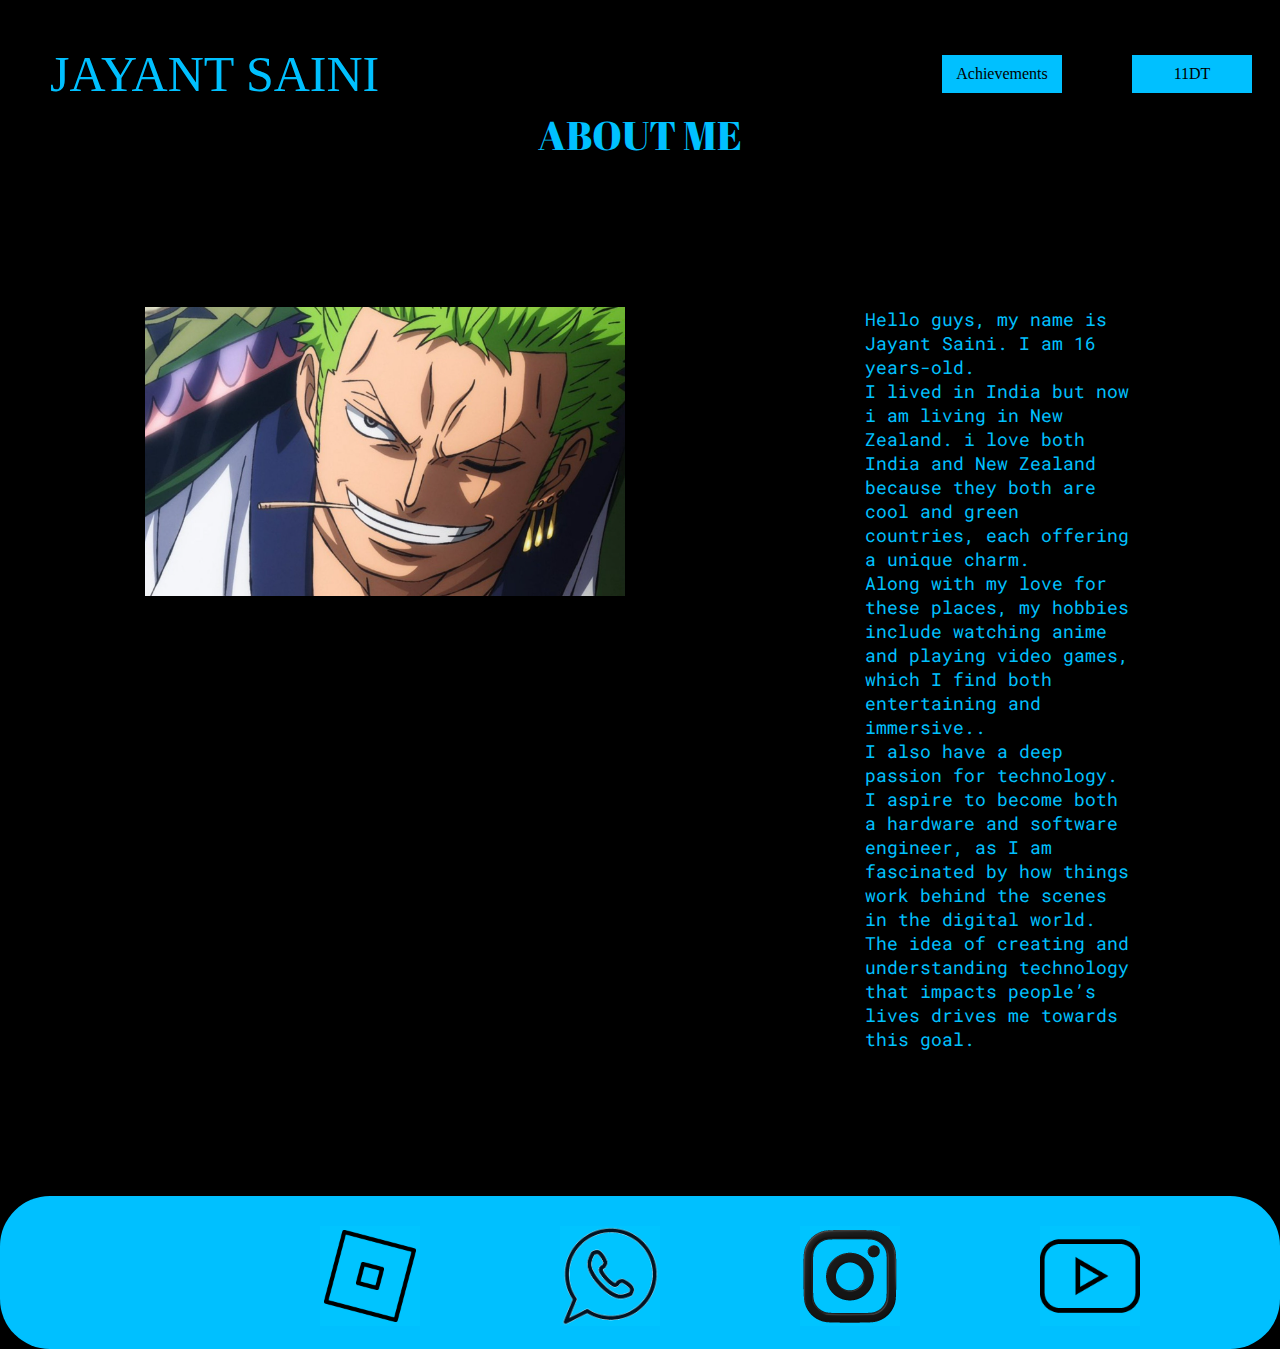
<file: Index.html>
<!DOCTYPE html>
<html>
    <head>

        <title>MY PORTFOLIO</title>
        <link rel="stylesheet"  href="./styles/Styles.css"> 
    </head>
    <body>
        <div class="heading-container">
            <div class="logo">
                JAYANT SAINI
            </div>
            <div class="button-container">
                <a href="achievements.html">
                    <div class="button"> 
                        Achievements
                    </div>
                </a>
                <a href="11DT.html">   
                    <div class="button">
                        11DT
                    </div>
                </a>
            </div>
        </div>
        <div class="ME">
        ABOUT ME
        </div>  
        <div class="middle-section">
  
            <div class="pic">
            </div>  
            
            <div class="About-Me"> 
                Hello guys, my name is Jayant Saini. I  am 16 years-old.<br>     
        
                I lived in India but now i am living in New Zealand. i love both India and New Zealand because they both are cool and green countries, each offering a unique charm. <br>

                Along with my love for these places, my hobbies include watching anime and playing video games, which I find both entertaining and immersive.. <br>

                I also have a deep passion for technology. 
                I aspire to become both a hardware and software engineer, as I am fascinated by how things work behind the scenes in the digital world.
                 The idea of creating and understanding technology that impacts people’s lives drives me towards this goal.
                

            </div>    
        </div>    

        <div class="last-section">

            <a href="https://www.roblox.com/users/5392530096/profile" class="roblox icon"></a>
            <a href="whatsapp.html" class="whatsapp icon"></a>
            <a href="https://www.instagram.com/unknown_killer_1110/" class="insta icon"></a>    
            <a href="http://www.youtube.com/@THEUNKNOWNDEMON_666" class="youtube icon"></a>         
        </div>    

    </body>


</html>
</file>
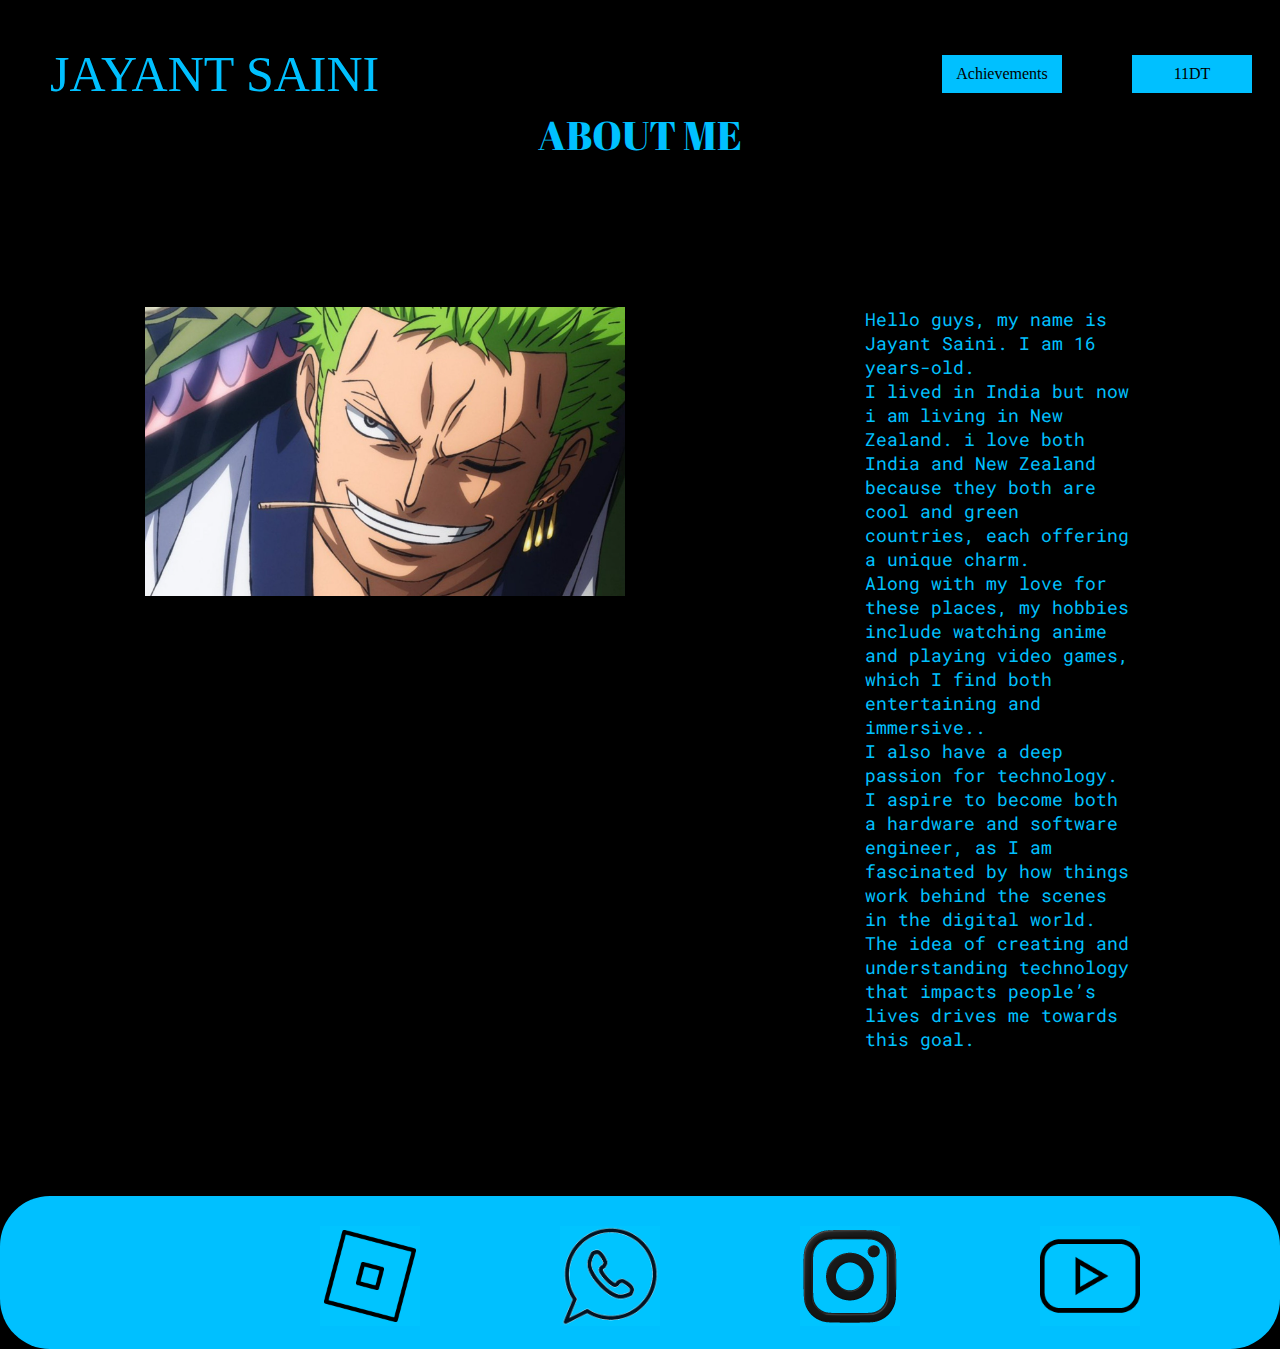
<file: index.html>
<!DOCTYPE html>
<html>
    <head>

        <title>MY PORTFOLIO</title>
        <link rel="stylesheet"  href="./styles/Styles.css"> 
    </head>
    <body>
        <div class="heading-container">
            <div class="logo">
                JAYANT SAINI
            </div>
            <div class="button-container">
                <a href="achievements.html">
                    <div class="button"> 
                        Achievements
                    </div>
                </a>
                <a href="11DT.html">   
                    <div class="button">
                        11DT
                    </div>
                </a>
            </div>
        </div>
        <div class="ME">
        ABOUT ME
        </div>  
        <div class="middle-section">
  
            <div class="pic">
            </div>  
            
            <div class="About-Me"> 
                Hello guys, my name is Jayant Saini. I  am 16 years-old.<br>     
        
                I lived in India but now i am living in New Zealand. i love both India and New Zealand because they both are cool and green countries, each offering a unique charm. <br>

                Along with my love for these places, my hobbies include watching anime and playing video games, which I find both entertaining and immersive.. <br>

                I also have a deep passion for technology. 
                I aspire to become both a hardware and software engineer, as I am fascinated by how things work behind the scenes in the digital world.
                 The idea of creating and understanding technology that impacts people’s lives drives me towards this goal.
                

            </div>    
        </div>    

        <div class="last-section">

            <a href="https://www.roblox.com/users/5392530096/profile" class="roblox icon"></a>
            <a href="whatsapp.html" class="whatsapp icon"></a>
            <a href="https://www.instagram.com/unknown_killer_1110/" class="insta icon"></a>    
            <a href="http://www.youtube.com/@THEUNKNOWNDEMON_666" class="youtube icon"></a>         
        </div>    

    </body>


</html>
</file>
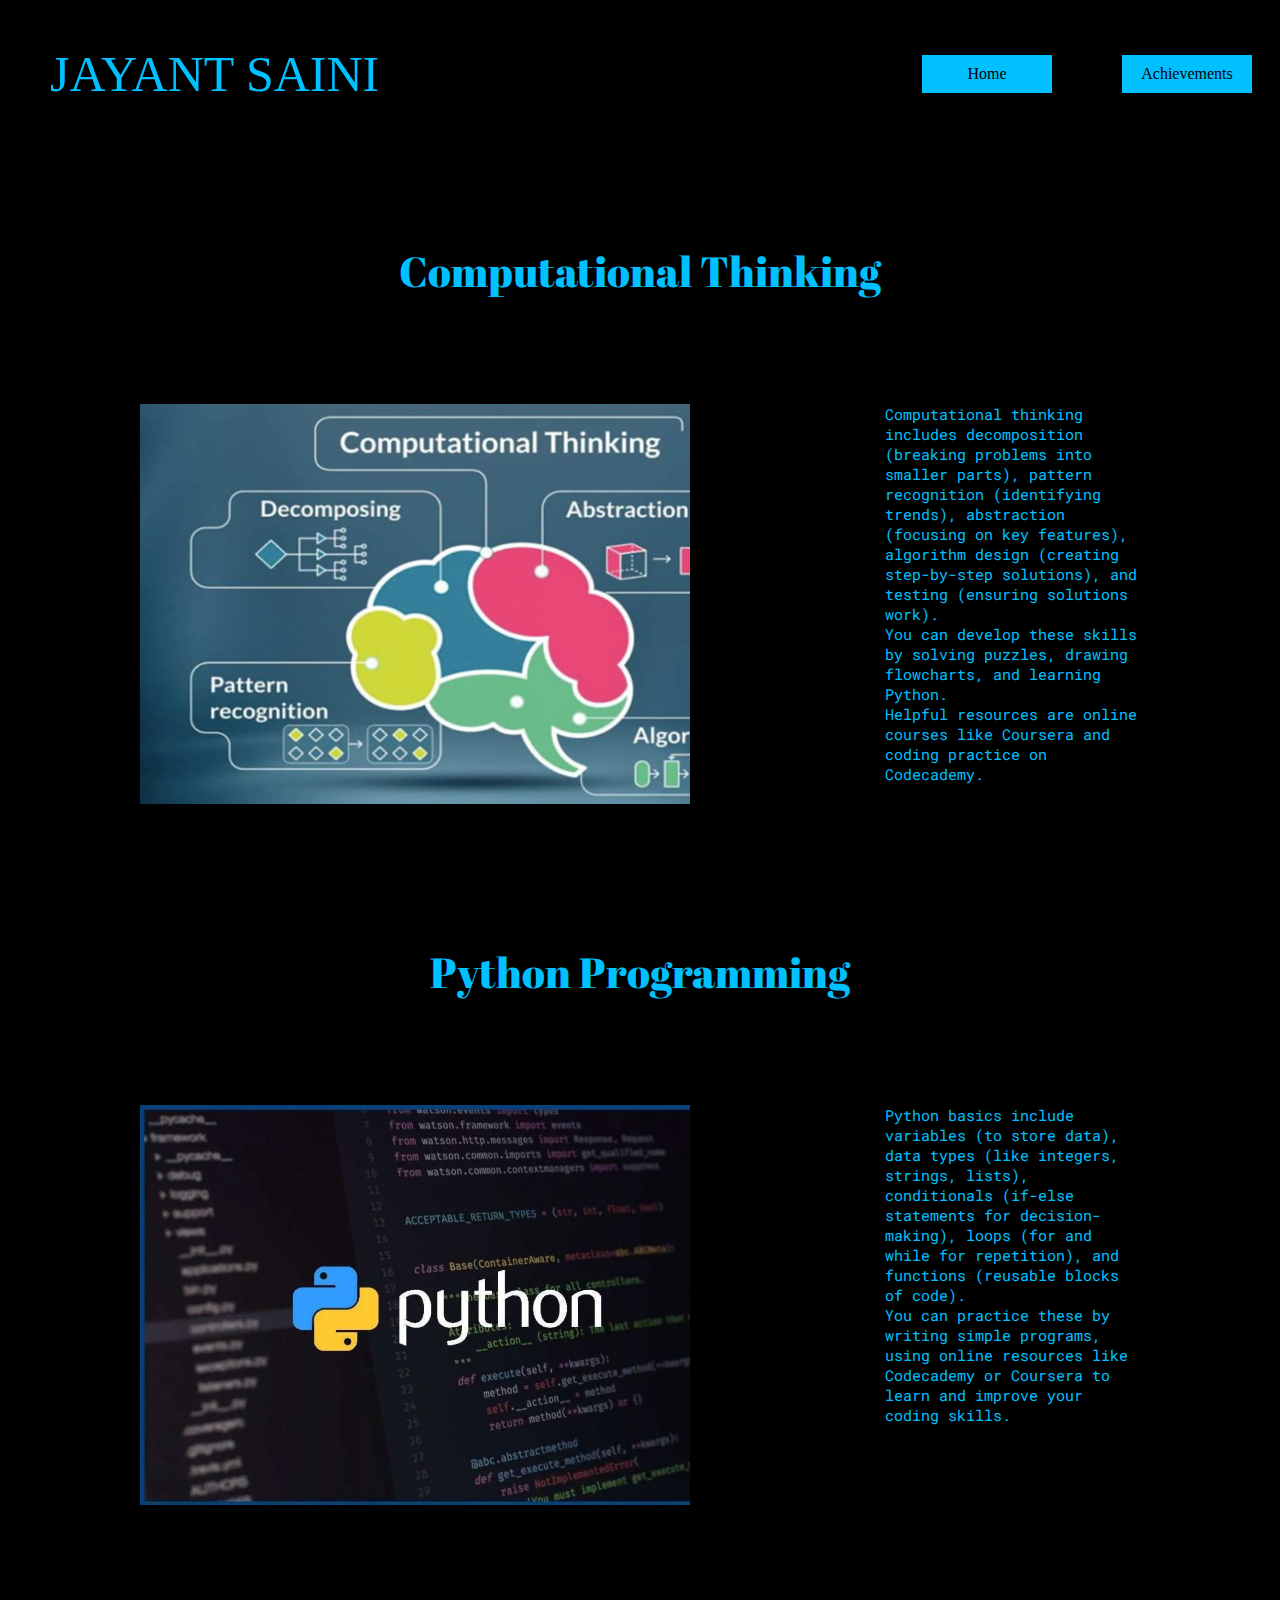
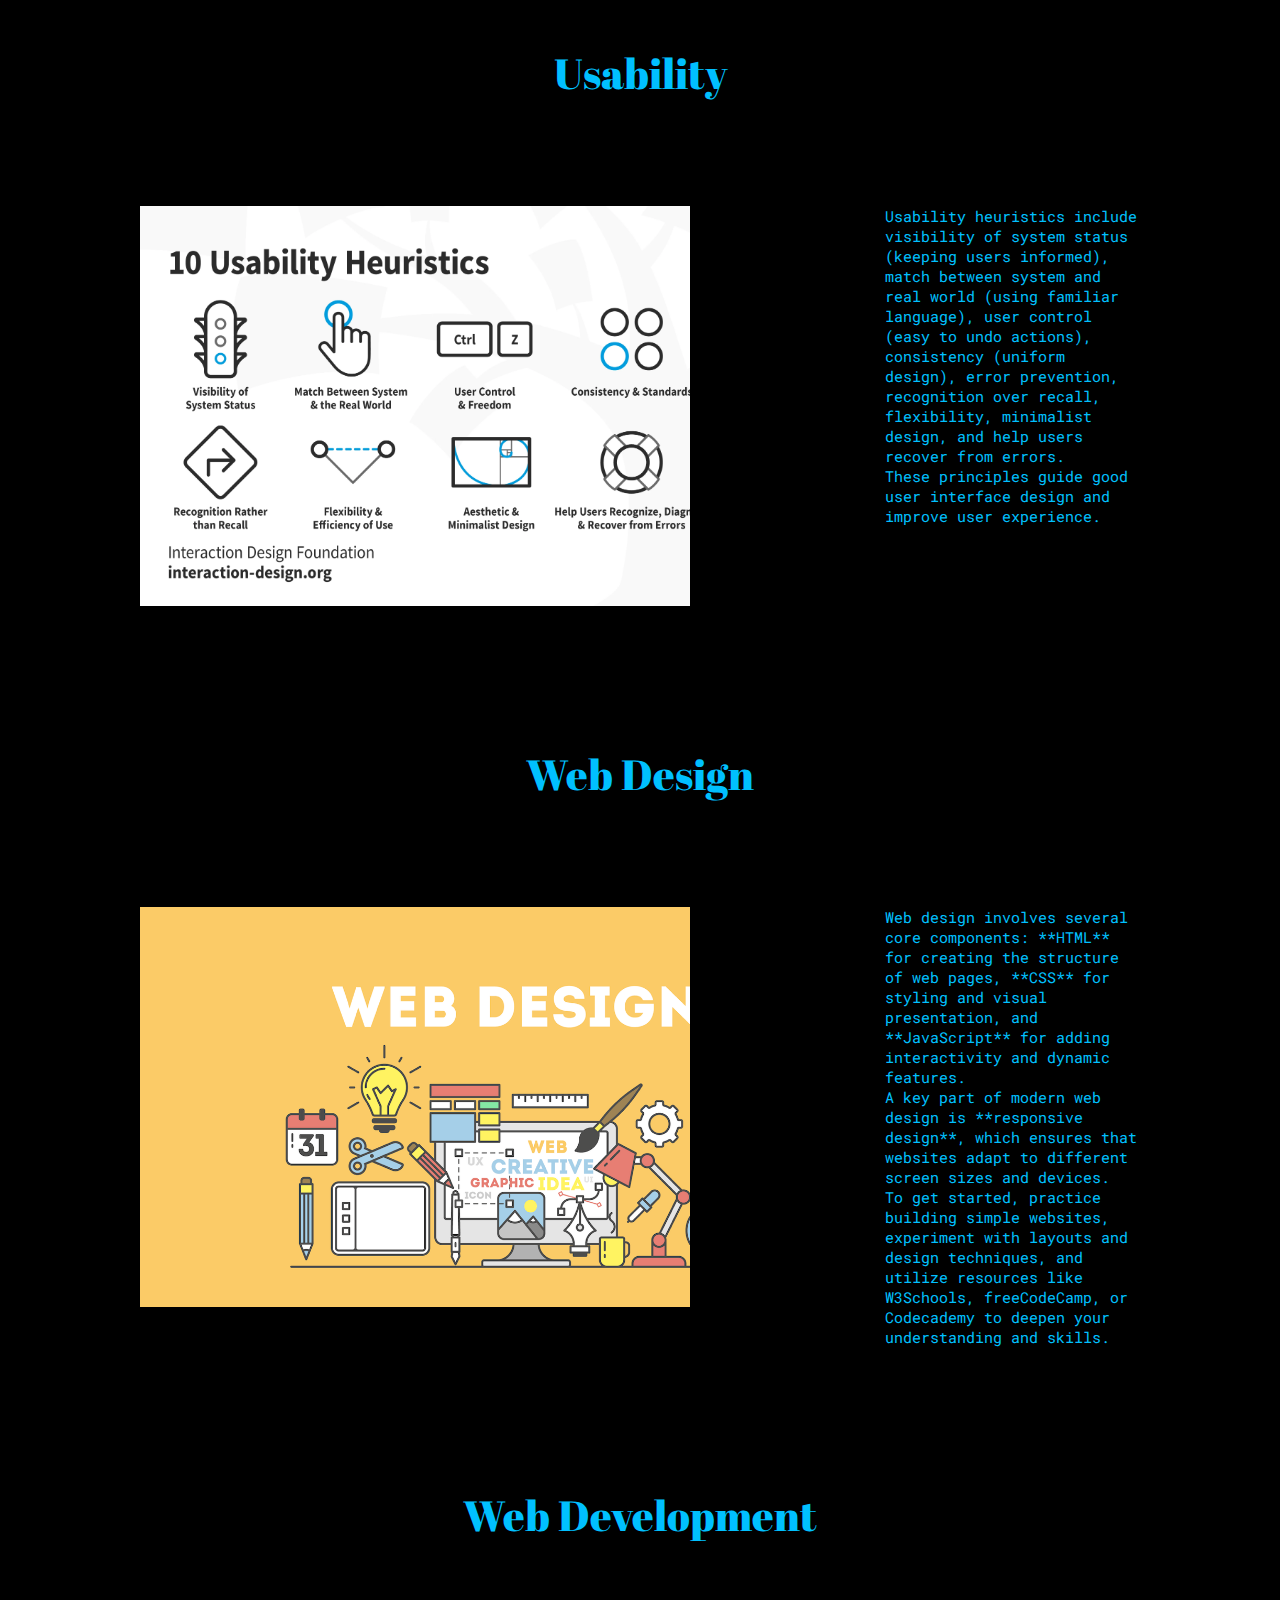
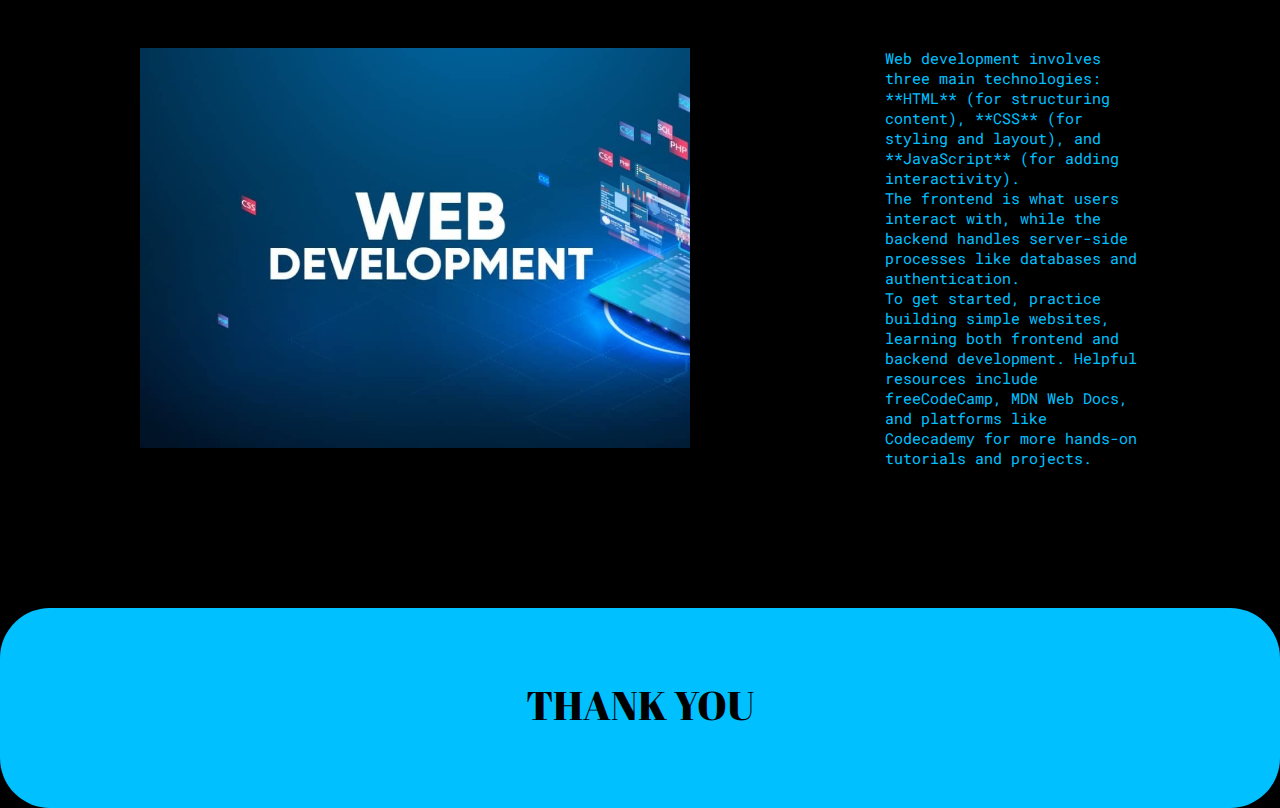
<file: 11DT.html>
<!DOCTYPE html>
<html>
    <head>

        <title>MY PORTFOLIO</title>
        <link rel="stylesheet"  href="styles/Styles11DT.css"> 
    </head>
    <body>
        <div class="heading-container">
            <div class="logo">
                JAYANT SAINI
            </div>
            <div class="button-container">
                <a href="Index.html">   
                    <div class="button">
                        Home
                    </div>
                </a>
                <a href="achievements.html">
                <div class="button"> 
                    Achievements
                </div>
                </a>
            </div>
        </div>
        <div class="middle-section">

            <div class="Computational-Thinking">
                <div class="title">
                    Computational Thinking
                </div>
                <div class="information-container">
                    <div class="pic A"></div>
                    <div class="about-it">
                        Computational thinking includes decomposition (breaking problems into smaller parts), pattern recognition (identifying trends), abstraction (focusing on key features), algorithm design (creating step-by-step solutions), and testing (ensuring solutions work). <br>
                        You can develop these skills by solving puzzles, drawing flowcharts, and learning Python. <br>
                        Helpful resources are online courses like Coursera and coding practice on Codecademy.
                    </div>
                </div>
            </div>  

            <div class="Python-Programming">
                <div class="title">
                    Python Programming
                </div>
                <div class="information-container">
                    <div class="pic B"></div>
                    <div class="about-it">
                        Python basics include variables (to store data), data types (like integers, strings, lists), conditionals (if-else statements for decision-making), loops (for and while for repetition), and functions (reusable blocks of code).<br> 
                        You can practice these by writing simple programs, using online resources like Codecademy or Coursera to learn and improve your coding skills.
                    </div>
                </div>
            </div>  

            <div class="Usability">
                <div class="title">
                    Usability
                </div>
                <div class="information-container">
                    <div class="pic C"></div>
                    <div class="about-it">
                        Usability heuristics include visibility of system status (keeping users informed), match between system and real world (using familiar language), user control (easy to undo actions), consistency (uniform design), error prevention, recognition over recall, flexibility, minimalist design, and help users recover from errors. <br>
                        These principles guide good user interface design and improve user experience.  
                    </div>
                </div>
            </div>   

            <div class="Web-Design">
                <div class="title">
                    Web Design
                </div>
                <div class="information-container">
                    <div class="pic D"></div>
                    <div class="about-it">
                        Web design involves several core components: **HTML** for creating the structure of web pages, **CSS** for styling and visual presentation, and **JavaScript** for adding interactivity and dynamic features. <br>
                        A key part of modern web design is **responsive design**, which ensures that websites adapt to different screen sizes and devices. <br>
                        To get started, practice building simple websites, experiment with layouts and design techniques, and utilize resources like W3Schools, freeCodeCamp, or Codecademy to deepen your understanding and skills. <br>  
                    </div>        
                </div>
            </div>

            <div class="Web-Development">
                <div class="title">
                    Web Development
                </div>
                <div class="information-container">
                    <div class="pic E"></div>
                    <div class="about-it">
                        Web development involves three main technologies: **HTML** (for structuring content), **CSS** (for styling and layout), and **JavaScript** (for adding interactivity). <br>
                        The frontend is what users interact with, while the backend handles server-side processes like databases and authentication. <br>
                        To get started, practice building simple websites, learning both frontend and backend development. Helpful resources include freeCodeCamp, MDN Web Docs, and platforms like Codecademy for more hands-on tutorials and projects. <br>
                    </div>
                </div>
            </div>   
          
        </div>
        <div class="last-section">
            <div class="TY"> THANK YOU </div>
        </div>
    </body>
</file>
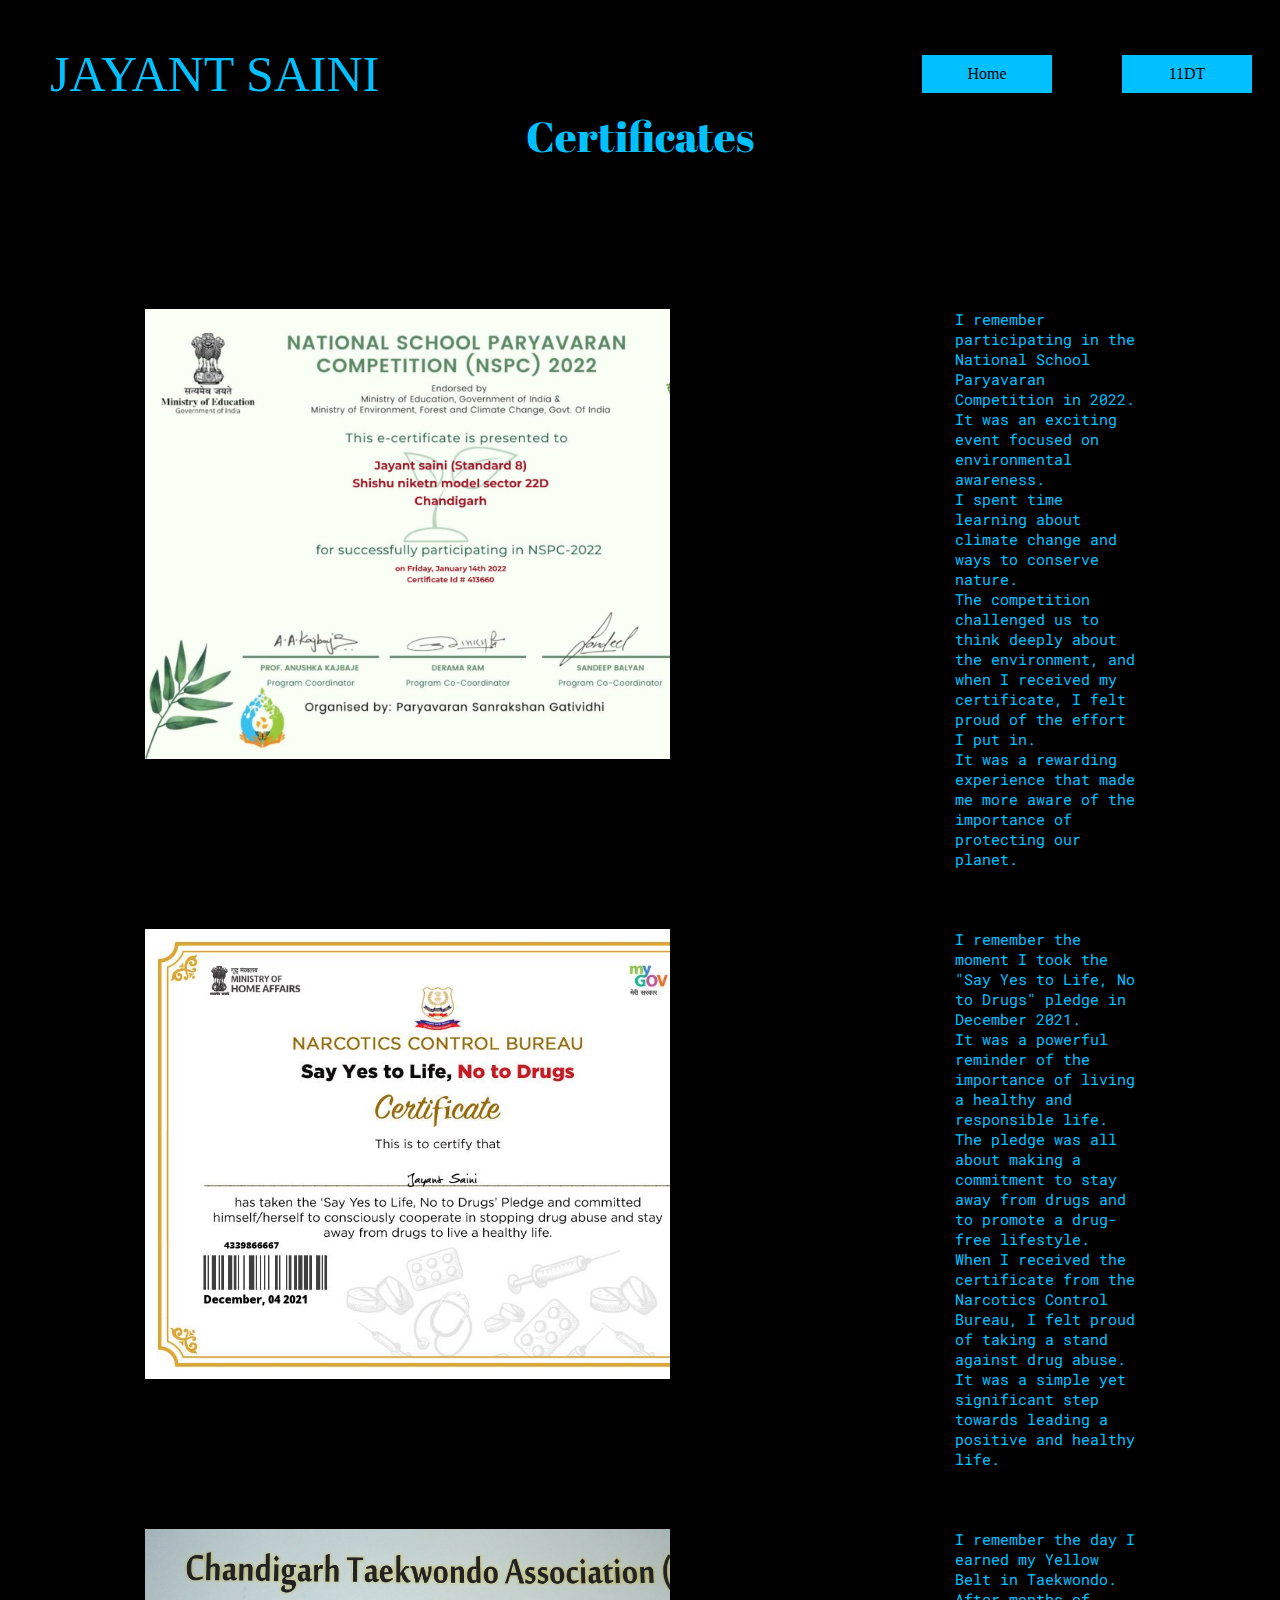
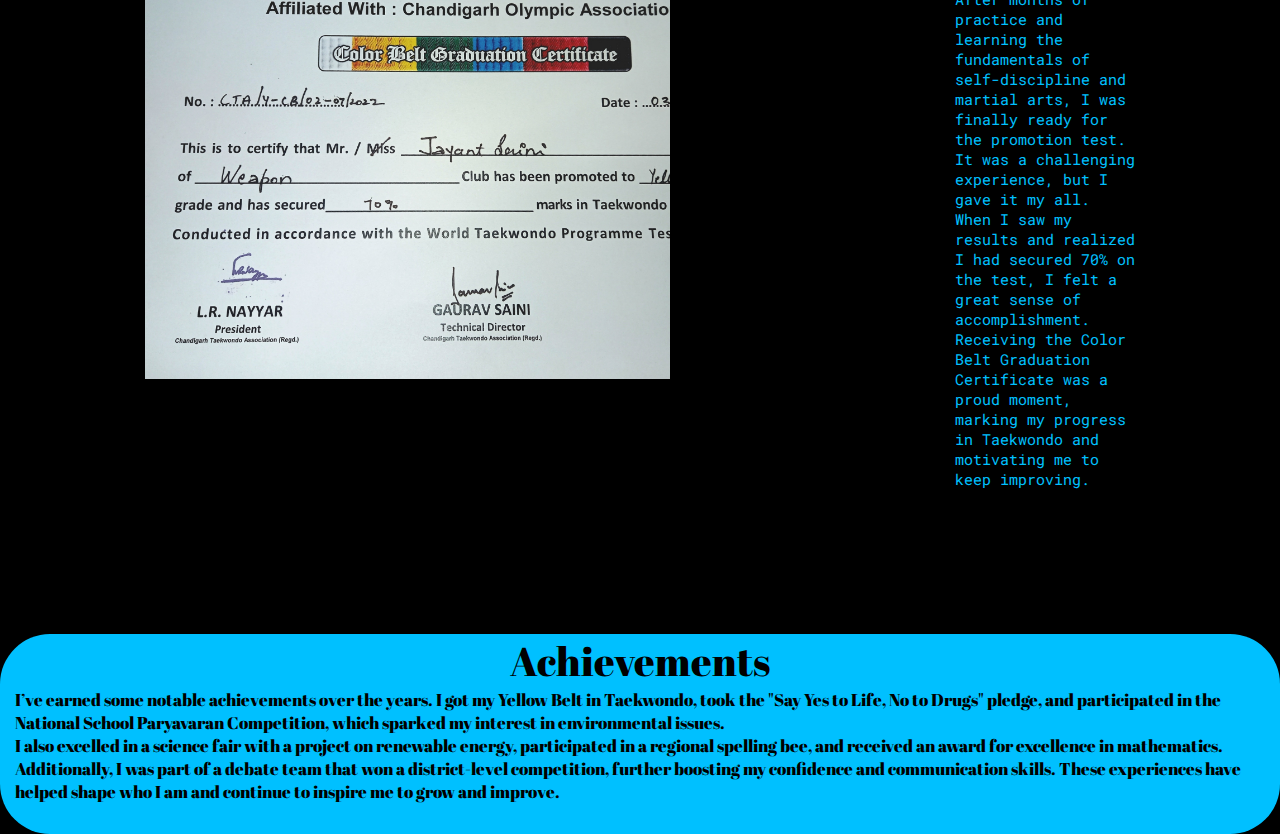
<file: achievements.html>
<!DOCTYPE html>
<html>
<head>
    <title>MY PORTFOLIO</title>
    <link rel="stylesheet"  href="./styles/StylesAchievement.css">
</head>
<body>
    <div class="heading-container">
        <div class="logo">
            JAYANT SAINI
        </div>
        <div class="button-container">
            <a href="Index.html">
                <div class="button"> 
                    Home
                </div>
            </a>
            <a href="11DT.html">   
                <div class="button">
                    11DT
                </div>
            </a>
        </div>    
    </div>
    
    <div class="title-1">
        Certificates
    </div>
    <div class="middle-section">
        <div class="part1">
            <div class="pic A">
            </div>
            <div class="about-it">
                I remember participating in the National School Paryavaran Competition in 2022.<br>
                It was an exciting event focused on environmental awareness.<br>
                I spent time learning about climate change and ways to conserve nature.<br> 
                The competition challenged us to think deeply about the environment, and when I received my certificate, I felt proud of the effort I put in.<br>
                It was a rewarding experience that made me more aware of the importance of protecting our planet.<br>
            </div>        
        </div>  
        <div class="part2">  
            <div class="pic B">
            </div>
            <div class="about-it">
                I remember the moment I took the "Say Yes to Life, No to Drugs" pledge in December 2021.<br>
                It was a powerful reminder of the importance of living a healthy and responsible life.<br> 
                The pledge was all about making a commitment to stay away from drugs and to promote a drug-free lifestyle.<br>
                When I received the certificate from the Narcotics Control Bureau, I felt proud of taking a stand against drug abuse.<br>
                It was a simple yet significant step towards leading a positive and healthy life.<br>
            </div>
        </div>
        <div class="part3">    
            <div class="pic C">
            </div>
            <div class="about-it">
                I remember the day I earned my Yellow Belt in Taekwondo.<br>
                After months of practice and learning the fundamentals of self-discipline and martial arts, I was finally ready for the promotion test. 
                It was a challenging experience, but I gave it my all.<br>
                When I saw my results and realized I had secured 70% on the test, I felt a great sense of accomplishment.<br>
                Receiving the Color Belt Graduation Certificate was a proud moment, marking my progress in Taekwondo and motivating me to keep improving.<br>
            </div>
        </div>
    </div>
    <div class="last-section">
        <div class="title-2">
        Achievements
        </div>
        <div class="text">
            I’ve earned some notable achievements over the years. 
            I got my Yellow Belt in Taekwondo, took the "Say Yes to Life, No to Drugs" pledge, and participated in the National School Paryavaran Competition, which sparked my interest in environmental issues.<br>
            I also excelled in a science fair with a project on renewable energy, participated in a regional spelling bee, and received an award for excellence in mathematics. 
            Additionally, I was part of a debate team that won a district-level competition, further boosting my confidence and communication skills. 
            These experiences have helped shape who I am and continue to inspire me to grow and improve.
        </div>   
    </div>

</body>
</file>
<file: styles/Styles.css>
@import url('https://fonts.googleapis.com/css2?family=Abril+Fatface&display=swap');
@import url('https://fonts.googleapis.com/css2?family=Montserrat+Alternates:ital,wght@0,100;0,200;0,300;0,400;0,500;0,600;0,700;0,800;0,900;1,100;1,200;1,300;1,400;1,500;1,600;1,700;1,800;1,900&family=Roboto+Mono:ital,wght@0,100..700;1,100..700&display=swap');

* {
    background-color: black;
    margin: 0;
    padding: 0;
}



.heading-container{
    display:flex;
    justify-content: space-between;
    background: black;
    padding-top:45px ;
}

.logo{
    font-size:50px; 
    color: rgb(0,192,255);
    padding-left:50px ;
}

.button{
    justify-content:center ;
    padding:10px;
    width: 100px;
    display: flex;
    color: black;
    background-color:rgb(0,192,255);
}

.button:hover { 
    text-decoration: none; 
    color:rgb(0,192,255);
    background-color: black;
    
  } 

a {
    color: black;
    text-decoration: none; 
}

.button-container{
    text-align: center;
    display:flex;
    align-items: center ;
    justify-content: center;
    gap: 70px;
    color: rgb(0,192,255);
    margin-right:28px ;
}

.middle-section{    
    background-color: black;
    display: flex;
    margin: 145px;
}

.ME{
    color: rgb(0,192,255);
    text-align: center;
    font-family: "Abril Fatface";
    font-size: 40px;
    margin-top: 5px; 

}


.About-Me{
 
    color: rgb(0,192,255);
    padding-left: 240px;
    font-size: 111%;
    font-family: "Roboto Mono";
}
.pic{
    background-image: url("../resorces/ME.png");
    height: 410px;
    min-width: 480px;
    background-repeat: no-repeat ;

}

.last-section {
    height: 153px;
    display: flex;
    justify-content: right;
    width: 100%;
    border-radius: 50px;
    background-color: rgb(0,192,255);
}

.icon{
    height: 100px;
    width: 100px;
    text-decoration: none;
    margin-top:30px;
}

.youtube{
    background-image: url("../resorces/YT.png");
    background-size: cover;
    margin-right:140px ;
}
.insta{
    background-image: url("../resorces/insta\ logo.png");
    background-size: cover;
    margin-right:140px;
}
.whatsapp{
    background-image:url("../resorces/whatsapp.png") ;
    background-size: cover ;
    margin-right: 140px;
}
.roblox{
    background-image: url("../resorces/roblox.png");
    background-size: cover ;
    margin-right: 140px;
}
.fun{
    height:100px;
    width:100px ;
    padding-top: 15%;
    padding-left: 35%;
    color:rgb(0,192,255);
    font-size: 100px;
}
</file>
<file: styles/Styles11DT.css>
@import url('https://fonts.googleapis.com/css2?family=Montserrat+Alternates:ital,wght@0,100;0,200;0,300;0,400;0,500;0,600;0,700;0,800;0,900;1,100;1,200;1,300;1,400;1,500;1,600;1,700;1,800;1,900&family=Roboto+Mono:ital,wght@0,100..700;1,100..700&display=swap');
@import url('https://fonts.googleapis.com/css2?family=Abril+Fatface&display=swap');
* {
    background-color: black;
    margin: 0;
    padding: 0;
}

.heading-container{
    display:flex;
    justify-content: space-between;
    background: black;
    padding-top:45px ;
}
.logo{
    font-size:50px; 
    color:rgb(0,192,255);
    padding-left:50px ;
}
.button{
    justify-content:center ;
    padding:10px;
    width: 100px;
    display: flex;
    color: black;
    background-color:rgb(0,192,255);
    width: 110px;
}

.button:hover { 
    text-decoration: none; 
    color:rgb(0,192,255);
    background-color: black;
    
  } 
a {
    color: black;
    text-decoration: none; 
}

.button-container{
    text-align: center;
    display:flex;
    align-items: center ;
    justify-content: center;
    gap: 70px;
    color: rgb(0,192,255);
    margin-right:28px ;
}
.Computational-Thinking{
    background-color: black;
    margin: 140px;
}
.Python-Programming{
    background-color: black;
    margin: 140px;
}
.Usability{
    background-color: black;
    margin: 140px;
}
.Web-Design{
    background-color: black;
    margin: 140px;
}
.Web-Development{
    background-color: black;
    margin: 140px;

}
.title{
    color:rgb(0,192,255);
    text-align: center;
    font-size: 42px;
    margin: 5px;
    font-family: "Abril Fatface";
}
.information-container{
    display: flex;
}
.pic{
    height: 400px;
    min-width: 55%;  
    background-size: cover;
    margin-top: 100px;
}
.about-it{
    color: rgb(0,192,255);
    padding-left: 150px;
    font-size: 15px;
    margin-left :45px;
    margin-top:100px;
    font-family: "Roboto Mono";

}
.A{
    background-image: url("../resorces/COMPUTING.jpg");
}
.B{
    background-image: url("../resorces/Python.webp");
}
.C{
    background-image: url("../resorces/10.webp");
}
.D{
    background-image: url("../resorces/website-design.png");
}
.E{
    background-image: url("../resorces/web-development.jpeg");
}
.last-section{
    height: 200px;
    width: 100%;
    border-radius: 50px;
    background-color: rgb(0,192,255);
}
.TY{
    padding-top: 70px;
    text-align: center;
    background-color:transparent;
    font-size: 40px;
    font-family: "Abril Fatface";
}
</file>
<file: styles/StylesAchievement.css>
@import url('https://fonts.googleapis.com/css2?family=Montserrat+Alternates:ital,wght@0,100;0,200;0,300;0,400;0,500;0,600;0,700;0,800;0,900;1,100;1,200;1,300;1,400;1,500;1,600;1,700;1,800;1,900&family=Roboto+Mono:ital,wght@0,100..700;1,100..700&display=swap');
@import url('https://fonts.googleapis.com/css2?family=Abril+Fatface&display=swap');

* {
    background-color: black;
    margin: 0;
    padding: 0;
}

.heading-container{
    display:flex;
    justify-content: space-between;
    background: black;
    padding-top:45px ;
}
.logo{
    font-size:50px; 
    color: rgb(0,192,255);
    padding-left:50px ;
}

.button{
    justify-content:center ;
    padding:10px;
    width: 100px;
    display: flex;
    color: black;
    background-color: rgb(0,192,255);
    width: 110px;
}

.button:hover { 
    text-decoration: none; 
    color: rgb(0,192,255);
    background-color: black;
    
  } 
a {
    color: black;
    text-decoration: none; 
}

.button-container{
    text-align: center;
    display:flex;
    align-items: center ;
    justify-content: center;
    gap: 70px;
    color: rgb(0,192,255);
    margin-right:28px ;
}
.title-1{
    color: rgb(0,192,255);
    text-align: center;
    font-family: "Abril Fatface" ;
    font-size: 42px;
    margin: 5px;
}
.middle-section{    
    background-color: black;
    margin: 145px;
}
.part1{
    display: flex;
}
.part2{
    display: flex;
    margin-top: 60px;
}
.part3{
    display: flex;
    margin-top: 60px;
}
.pic{
    height: 450px;
    min-width: 53%;  
}
.about-it{
    color:rgb(0,192,255);
    padding-left: 240px;
    font-size: 15px;
    margin-left:45px;
    font-family: "Roboto Mono";
}
.A{
    background-image: url("../resorces/Certificates\ 1.jpg");
    background-size: cover;
}
.B{
    background-image: url("../resorces/Certificates\ 2.jpg");
    background-size:cover ;
}
.C{ 
    background-image: url("../resorces/Certificates\ 3.jpg");
    background-size: cover;
}
.last-section {
    height: 200px;
    width: 100%;
    border-radius: 50px;
    background-color: rgb(0,192,255);
}
.title-2{
    text-align: center;
    background-color:transparent;
    font-size: 40px;
    font-family: "Abril Fatface" ;
}
.text{
    font-size: 17px;
    font-family: "Abril Fatface" ;
    background-color: transparent;
    margin-left:15px ;

}
</file>
